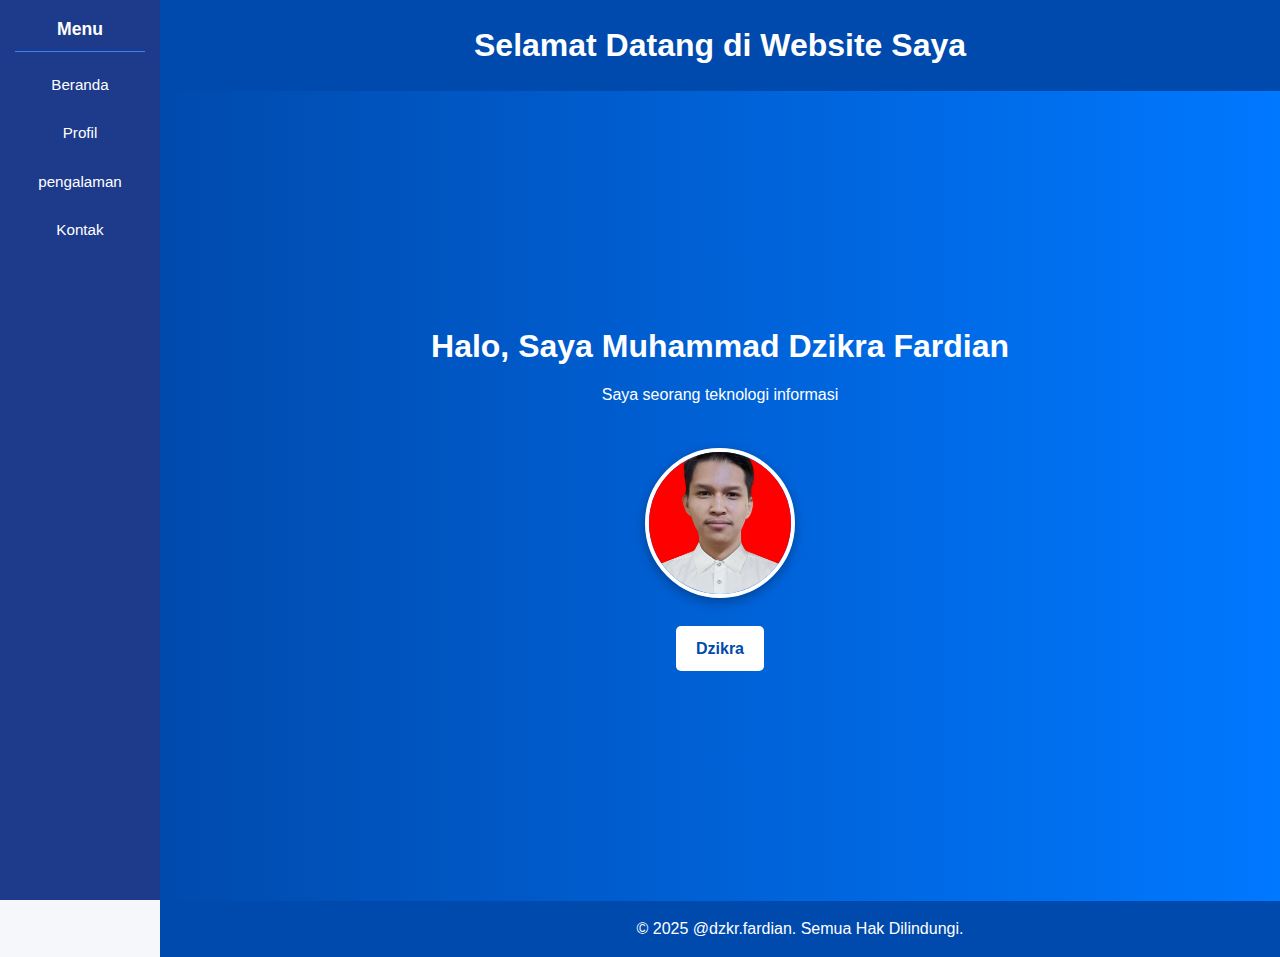
<file: index.html>
<!DOCTYPE html>
<html lang="en">
  <head>
    <meta charset="UTF-8" />
    <meta name="viewport" content="width=device-width, initial-scale=1.0" />
    <title>index</title>
    <link rel="stylesheet" href="css/index.css" />
    <link rel="stylesheet" href="css/sidebar.css" />
  </head>
  <body>
    <header>
      <h1>Selamat Datang di Website Saya</h1>
    </header>

    <main>
      <section class="hero">
        <h2>Halo, Saya Muhammad Dzikra Fardian</h2>
        <p>Saya seorang teknologi informasi</p>
        <div class="profile-pic">
          <img src="dzikra.jpg" alt="Foto Dzikra" />
        </div>
        <a href="#" class="btn">Dzikra</a>
      </section>
    </main>

    <aside class="sidebar">
      <h2>Menu</h2>
      <ul>
        <li><a href="index.html">Beranda</a></li>
        <li><a href="index2.html">Profil</a></li>
        <li><a href="#">pengalaman</a></li>
        <li><a href="#">Kontak</a></li>
      </ul>
    </aside>

    <script>
      const links = document.querySelectorAll(".sidebar ul li a");
      links.forEach((link) => {
        link.addEventListener("click", () => {
          links.forEach((l) => l.classList.remove("active"));
          link.classList.add("active");
        });
      });
    </script>

    <footer class="sticky-footer">
      <p>&copy; 2025 @dzkr.fardian. Semua Hak Dilindungi.</p>
    </footer>
  </body>
</html>
</file>
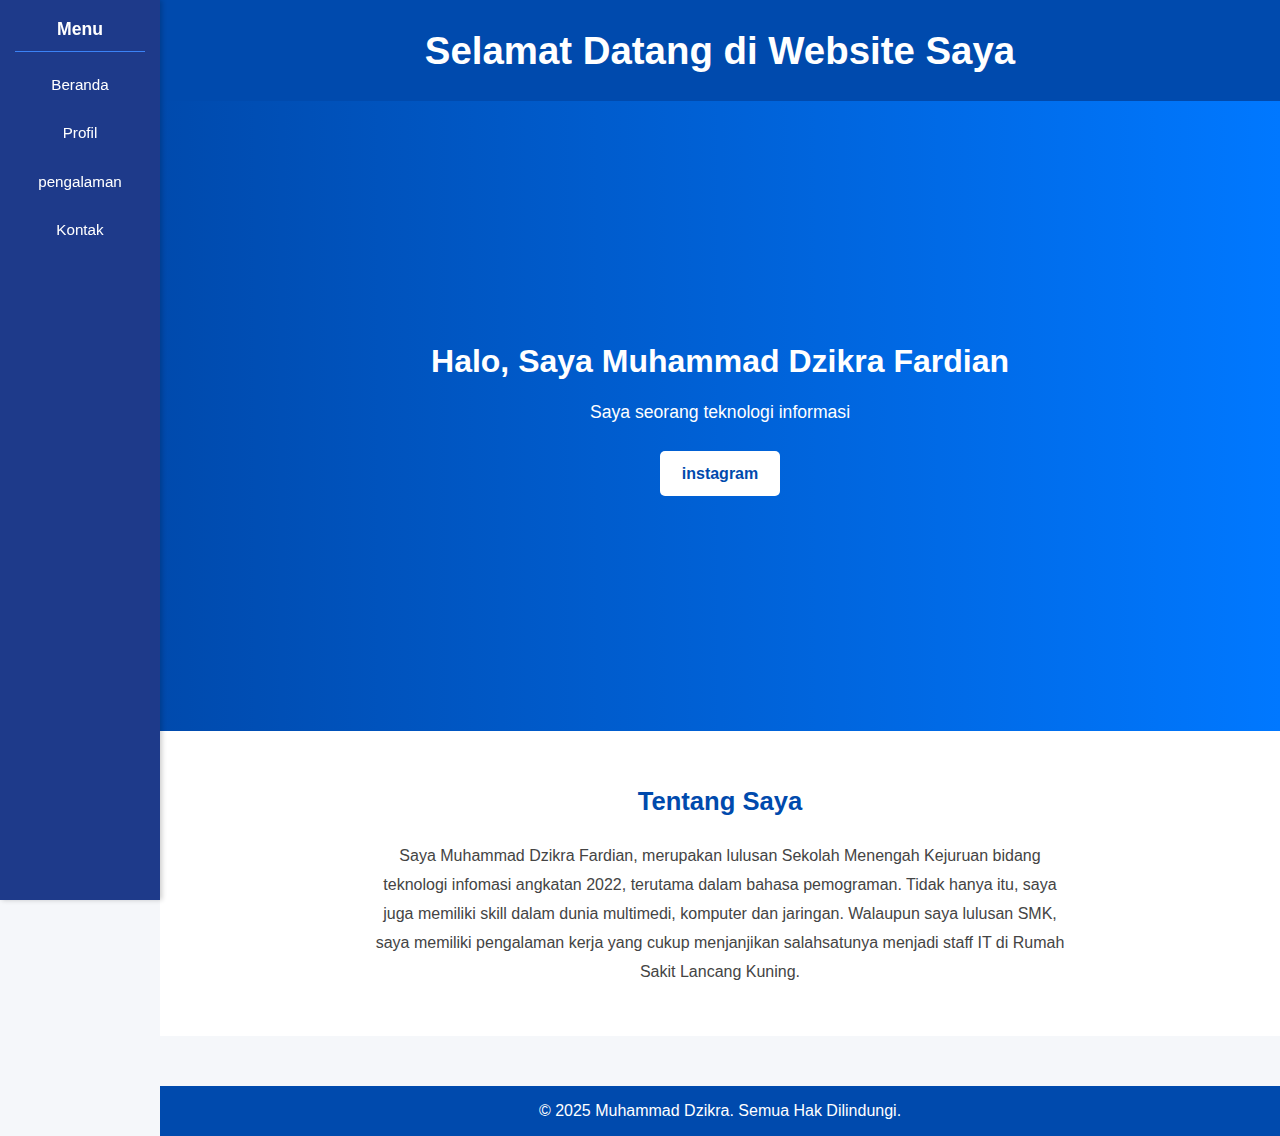
<file: index2.html>
<!DOCTYPE html>
<html lang="en">
  <head>
    <meta charset="UTF-8" />
    <meta name="viewport" content="width=device-width, initial-scale=1.0" />
    <title>index</title>
    <link rel="stylesheet" href="css/index2.css" />
    <link rel="stylesheet" href="css/sidebar.css" />
  </head>
  <body>
    <header>
      <h1>Selamat Datang di Website Saya</h1>
    </header>

    <main>
      <section class="hero">
        <h2>Halo, Saya Muhammad Dzikra Fardian</h2>
        <p>Saya seorang teknologi informasi</p>
        <a href="https://www.instagram.com/dzkr.fardian/" class="btn"
          >instagram</a
        >
      </section>

      <section class="content">
        <h3>Tentang Saya</h3>
        <p>
          Saya Muhammad Dzikra Fardian, merupakan lulusan Sekolah Menengah
          Kejuruan bidang teknologi infomasi angkatan 2022, terutama dalam
          bahasa pemograman. Tidak hanya itu, saya juga memiliki skill dalam
          dunia multimedi, komputer dan jaringan. Walaupun saya lulusan SMK,
          saya memiliki pengalaman kerja yang cukup menjanjikan salahsatunya
          menjadi staff IT di Rumah Sakit Lancang Kuning.
        </p>
      </section>
    </main>

    <aside class="sidebar">
      <h2>Menu</h2>
      <ul>
        <li><a href="index.html">Beranda</a></li>
        <li><a href="index2.html">Profil</a></li>
        <li><a href="#">pengalaman</a></li>
        <li><a href="#">Kontak</a></li>
      </ul>
    </aside>

    <script>
      const links = document.querySelectorAll(".sidebar ul li a");
      links.forEach((link) => {
        link.addEventListener("click", () => {
          links.forEach((l) => l.classList.remove("active"));
          link.classList.add("active");
        });
      });
    </script>

    <footer class="sticky-footer">
      <p>&copy; 2025 Muhammad Dzikra. Semua Hak Dilindungi.</p>
    </footer>
  </body>
</html>
</file>
<file: css/sidebar.css>
/* === SIDEBAR UNTUK DESKTOP === */
.sidebar {
  position: fixed;
  top: 0;
  left: 0;
  width: 160px; /* Sidebar kecil */
  height: 100%;
  background-color: #1e3a8a;
  color: white;
  padding: 15px;
  box-sizing: border-box;
  transition: all 0.4s ease;
}

.sidebar h2 {
  text-align: center;
  font-size: 1.1rem;
  margin-bottom: 15px;
  border-bottom: 1px solid #3b82f6;
  padding-bottom: 8px;
}

.sidebar ul {
  list-style: none;
  padding: 0;
  margin: 0;
}

.sidebar ul li {
  margin: 12px 0;
}

.sidebar ul li a {
  color: white;
  text-decoration: none;
  padding: 6px 10px;
  display: block;
  border-radius: 6px;
  font-size: 0.95rem;
  transition: background-color 0.3s, transform 0.3s;
  text-align: center;
}

.sidebar ul li a:hover {
  background-color: #3b82f6;
  transform: scale(1.05);
}

.sidebar ul li a.active {
  background-color: #2563eb;
}

/* Supaya konten tidak ketimpa sidebar di desktop */
main,
header,
footer {
  margin-left: 160px;
  transition: margin-left 0.4s ease;
}

/* === RESPONSIF UNTUK HP & TABLET === */
@media (max-width: 768px) {
  /* Sidebar berubah jadi navbar horizontal */
  .sidebar {
    position: fixed;
    top: 0;
    left: 0;
    width: 100%;
    height: auto;
    background-color: #1e3a8a;
    display: flex;
    flex-direction: column;
    align-items: center;
    z-index: 1000;
    padding: 10px 0;
    border-bottom: 2px solid #2563eb;
  }

  .sidebar h2 {
    display: none; /* disembunyikan agar fokus ke menu */
  }

  .sidebar ul {
    display: flex;
    justify-content: center;
    flex-wrap: nowrap;
    width: 100%;
    overflow-x: auto; /* kalau tombol banyak bisa di-scroll */
    gap: 10px;
  }

  .sidebar ul li {
    margin: 0;
  }

  .sidebar ul li a {
    padding: 10px 16px;
    border-radius: 20px;
    background-color: #2563eb;
    white-space: nowrap;
    transition: 0.3s;
  }

  .sidebar ul li a:hover {
    background-color: #3b82f6;
  }

  /* Konten turun sedikit agar tidak ketimpa navbar */
  header,
  main,
  footer {
    margin-left: 0;
    margin-top: 60px;
  }
}
</file>
<file: css/index.css>
/* 🔹 Reset dasar */
* {
  margin: 0;
  padding: 0;
  box-sizing: border-box;
}

/* 🔹 Gaya umum */
body {
  font-family: "Poppins", sans-serif;
  line-height: 1.6;
  background-color: #f5f7fa;
  color: #333;
}

/* 🔹 Header */
header {
  background-color: #004aad;
  color: white;
  text-align: center;
  padding: 20px 0;
}

/* 🔹 Hero Section */
.hero {
  background: linear-gradient(to right, #004aad, #0078ff);
  color: white;
  text-align: center;
  padding: 60px 20px;
  display: flex;
  flex-direction: column;
  align-items: center;
  justify-content: center;
  min-height: 90vh; /* biar tinggi menyesuaikan layar */
}

.hero h2 {
  font-size: 2rem;
  margin-bottom: 10px;
}

.hero p {
  margin-bottom: 20px;
}

/* 🔹 Foto Profil */
.profile-pic {
  margin: 20px 0;
}

.profile-pic img {
  width: 150px;
  height: 150px;
  border-radius: 50%;
  object-fit: cover;
  border: 4px solid white;
  box-shadow: 0 4px 12px rgba(0, 0, 0, 0.3);
  transition: transform 0.3s ease;
}

.profile-pic img:hover {
  transform: scale(1.05);
}

/* 🔹 Tombol utama */
.btn {
  background-color: white;
  color: #004aad;
  padding: 10px 20px;
  border-radius: 5px;
  text-decoration: none;
  font-weight: bold;
  display: inline-block;
}

.btn:hover {
  background-color: #dfe9ff;
}

/* 🔹 Konten utama */
.content {
  padding: 40px 20px;
  text-align: center;
}

.content h3 {
  font-size: 1.5rem;
  color: #004aad;
  margin-bottom: 15px;
}

.content p {
  max-width: 600px;
  margin: 0 auto;
}

/* 🔹 Footer */
.sticky-footer {
  background-color: #004aad;
  color: white;
  text-align: center;
  padding: 15px 0;
  width: 100%;
}

/* 🔹 Layout sidebar (jika ada) */
.container {
  display: flex;
  min-height: 100vh;
}

/* Sidebar (opsional, jika kamu gabungkan nanti) */
.sidebar {
  width: 220px;
  background-color: #003080;
  color: white;
  padding: 20px;
}

/* Konten utama di samping sidebar */
.main-content {
  flex: 1;
  padding: 20px;
  background: #f4f4f4;
}

/* 🔸 RESPONSIVE DESIGN 🔸 */
@media (max-width: 992px) {
  .hero h2 {
    font-size: 1.8rem;
  }

  .profile-pic img {
    width: 130px;
    height: 130px;
  }

  .btn {
    padding: 8px 16px;
  }
}

@media (max-width: 768px) {
  .container {
    flex-direction: column;
  }

  .sidebar {
    width: 100%;
    text-align: center;
  }

  .hero {
    padding: 40px 10px;
    min-height: 80vh;
  }

  .hero h2 {
    font-size: 1.5rem;
  }

  .profile-pic img {
    width: 100px;
    height: 100px;
  }

  .content {
    padding: 20px 10px;
  }
}

@media (max-width: 480px) {
  .hero h2 {
    font-size: 1.2rem;
  }

  .hero p {
    font-size: 0.9rem;
  }

  .btn {
    font-size: 0.9rem;
    padding: 6px 12px;
  }
}
</file>
<file: css/index2.css>
/* 🔹 Reset dasar */
* {
  margin: 0;
  padding: 0;
  box-sizing: border-box;
}

/* 🔹 Gaya umum */
body {
  font-family: "Poppins", sans-serif;
  line-height: 1.6;
  background-color: #f5f7fa;
  color: #333;
}

/* 🔹 Header */
header {
  background-color: #004aad;
  color: white;
  text-align: center;
  padding: 20px 0;
  font-size: 1.2rem;
  box-shadow: 0 3px 6px rgba(0, 0, 0, 0.1);
}

/* 🔹 Bagian Hero */
.hero {
  background: linear-gradient(to right, #004aad, #0078ff);
  color: white;
  text-align: center;
  display: flex;
  flex-direction: column;
  justify-content: center;
  align-items: center;
  padding: 60px 20px;
  min-height: 70vh; /* tinggi proporsional */
}

.hero h2 {
  font-size: 2rem;
  margin-bottom: 10px;
}

.hero p {
  font-size: 1.1rem;
  margin-bottom: 25px;
}

/* 🔹 Tombol */
.btn {
  background-color: white;
  color: #004aad;
  padding: 10px 22px;
  border-radius: 5px;
  text-decoration: none;
  font-weight: bold;
  transition: 0.3s ease;
}

.btn:hover {
  background-color: #dfe9ff;
}

/* 🔹 Konten utama */
.content {
  padding: 50px 25px;
  text-align: center;
  background-color: white;
}

.content h3 {
  font-size: 1.6rem;
  color: #004aad;
  margin-bottom: 20px;
}

.content p {
  max-width: 700px;
  margin: 0 auto;
  font-size: 1rem;
  color: #444;
  line-height: 1.8;
}

/* 🔹 Sidebar */
.sidebar {
  position: fixed;
  left: 0;
  top: 0;
  width: 230px;
  height: 100%;
  background-color: #003080;
  color: white;
  padding-top: 80px;
  box-shadow: 2px 0 5px rgba(0, 0, 0, 0.2);
}

.sidebar h2 {
  text-align: center;
  margin-bottom: 20px;
  font-size: 1.3rem;
}

.sidebar ul {
  list-style: none;
  padding: 0;
}

.sidebar ul li {
  margin: 15px 0;
  text-align: center;
}

.sidebar ul li a {
  text-decoration: none;
  color: white;
  display: block;
  padding: 10px;
  border-radius: 8px;
  transition: 0.3s;
}

.sidebar ul li a:hover,
.sidebar ul li a.active {
  background-color: #005bff;
}

/* 🔹 Footer */
.sticky-footer {
  background-color: #004aad;
  color: white;
  text-align: center;
  padding: 12px 0;
  margin-top: 50px;
}

/* 🔸 Responsif Tablet */
@media (max-width: 992px) {
  .hero {
    min-height: 60vh;
    padding: 40px 15px;
  }

  .hero h2 {
    font-size: 1.7rem;
  }

  .content {
    padding: 40px 15px;
  }
}

/* 🔸 Responsif HP */
@media (max-width: 768px) {
  .sidebar {
    position: relative;
    width: 100%;
    height: auto;
    padding: 20px 0;
  }

  .sidebar ul li {
    display: inline-block;
    margin: 5px;
  }

  .sidebar ul li a {
    padding: 8px 15px;
    font-size: 0.9rem;
  }

  header {
    font-size: 1rem;
  }

  .hero {
    min-height: 60vh;
    padding: 30px 10px;
  }

  .hero h2 {
    font-size: 1.4rem;
  }

  .content p {
    font-size: 0.95rem;
  }

  .sticky-footer {
    font-size: 0.9rem;
  }
}
</file>
